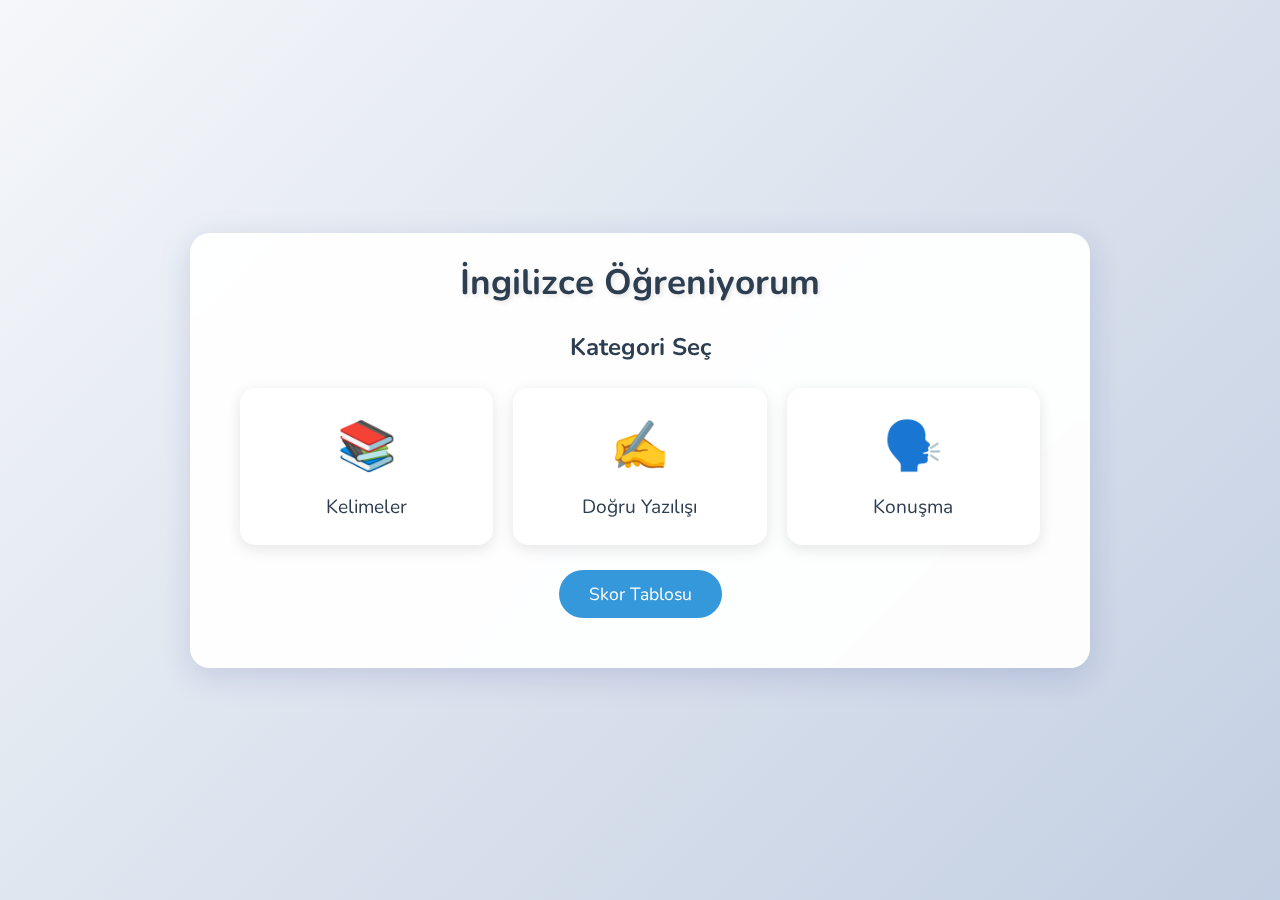
<file: index.html>
<!DOCTYPE html>
<html lang="tr">
<head>
    <meta charset="UTF-8">
    <meta name="viewport" content="width=device-width, initial-scale=1.0">
    <title>İngilizce Öğreniyorum</title>
    <link rel="preconnect" href="https://fonts.googleapis.com">
    <link rel="preconnect" href="https://fonts.gstatic.com" crossorigin>
    <link href="https://fonts.googleapis.com/css2?family=Nunito:wght@400;600;700&display=swap" rel="stylesheet">
    <link rel="stylesheet" href="style.css">
</head>
<body>
    <div class="container">
        <h1 class="app-title">İngilizce Öğreniyorum</h1>
        
        <div id="categorySelection" class="category-selection">
            <h2>Kategori Seç</h2>
            <div class="category-buttons">
                <button onclick="startCategory('words')" class="category-btn">
                    <span class="category-icon">📚</span>
                    Kelimeler
                </button>
                <button onclick="startCategory('spelling')" class="category-btn">
                    <span class="category-icon">✍️</span>
                    Doğru Yazılışı
                </button>
                <button onclick="startCategory('speaking')" class="category-btn">
                    <span class="category-icon">🗣️</span>
                    Konuşma
                </button>
            </div>
            <button id="showScoreboard" onclick="showScoreboard()" class="scoreboard-btn">
                Skor Tablosu
            </button>
        </div>

        <div id="scoreboard" class="scoreboard" style="display: none;">
            <h2>Yüksek Skorlar</h2>
            <div id="scoreList" class="score-list"></div>
            <button onclick="hideScoreboard()" class="close-btn">Kapat</button>
        </div>

        <div id="quizContainer" class="quiz-container" style="display: none;">
            <div class="timer-container">
                <div id="timer" class="timer">15</div>
            </div>

            <div class="question-container">
                <div id="emoji-feedback" class="emoji-feedback"></div>
                <p id="question" class="question"></p>
                <div id="options" class="options"></div>
            </div>

            <div class="progress">
                <p class="progress-text">
                    Soru <span id="currentQuestion">1</span> / <span id="totalQuestions">30</span>
                </p>
                <div class="progress-bar">
                    <div id="progressFill" class="progress-fill"></div>
                </div>
                <p class="score-text">Puan: <span id="currentScore">0</span></p>
            </div>

            <div class="control-buttons">
                <button id="endGameBtn" onclick="endGame()" class="end-game-btn">Oyunu Bitir</button>
                <button id="languageBtn" onclick="toggleLanguage()" class="language-btn">Switch to English</button>
            </div>

            <div id="feedback" class="feedback"></div>
        </div>
    </div>
    <script src="script.js"></script>
</body>
</html>
</file>
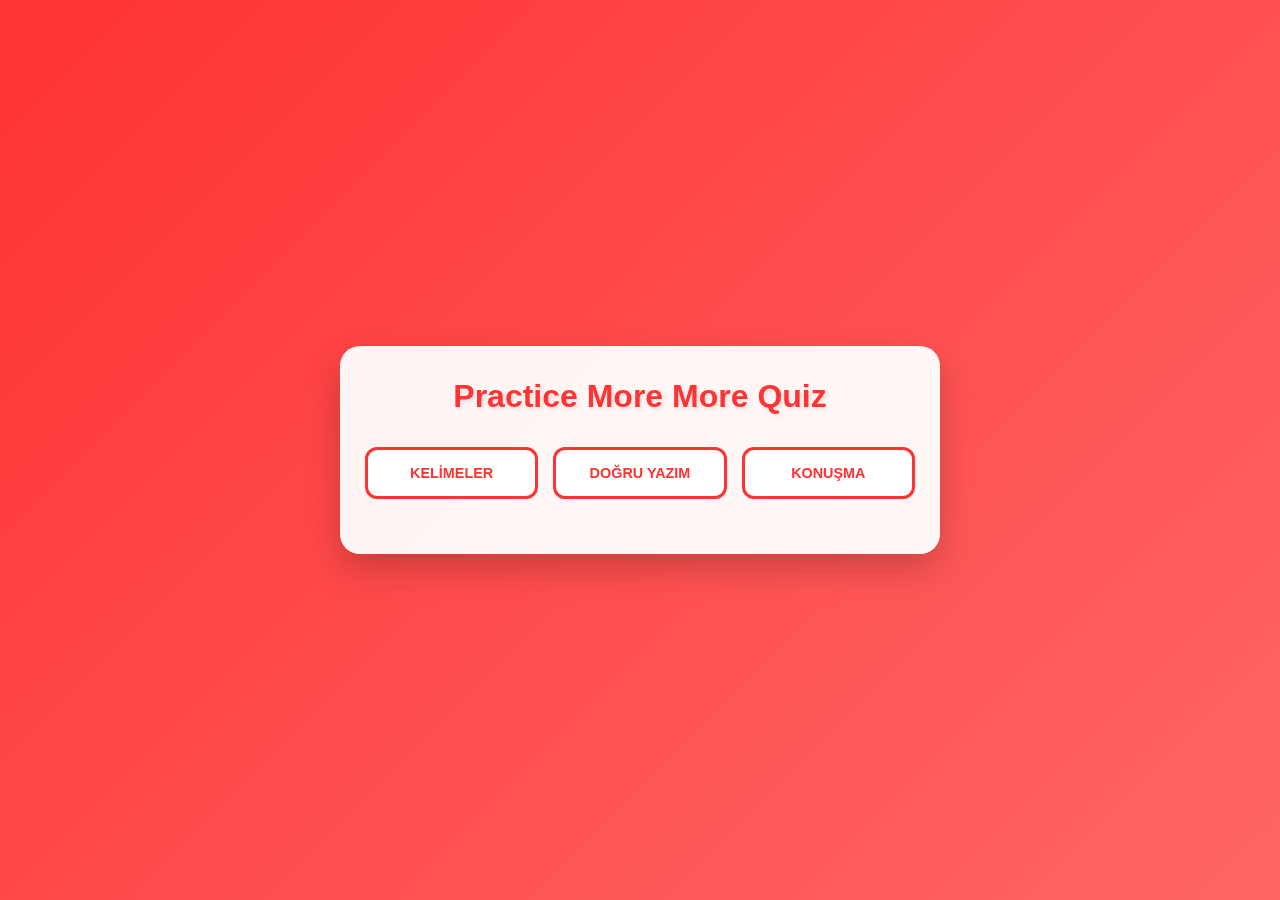
<file: mira kopyası 3.html>
<!DOCTYPE html>
<html lang="tr">
<head>
    <meta charset="UTF-8">
    <meta name="viewport" content="width=device-width, initial-scale=1.0, maximum-scale=1.0, user-scalable=no">
    <title>Practice More More Quiz</title>
    <style>
        * {
            box-sizing: border-box;
            margin: 0;
            padding: 0;
            -webkit-tap-highlight-color: transparent;
        }

        body {
            font-family: 'Segoe UI', Tahoma, Geneva, Verdana, sans-serif;
            min-height: 100vh;
            display: flex;
            justify-content: center;
            align-items: center;
            background: linear-gradient(135deg, #ff3333, #ff6666);
            padding: 15px;
            line-height: 1.6;
        }

        .container {
            background: rgba(255, 255, 255, 0.95);
            border-radius: 20px;
            padding: 25px;
            box-shadow: 0 15px 35px rgba(0, 0, 0, 0.2);
            max-width: 600px;
            width: 100%;
            position: relative;
            backdrop-filter: blur(10px);
        }

        .app-title {
            text-align: center;
            color: #ff3333;
            font-size: 2rem;
            margin-bottom: 25px;
            text-shadow: 2px 2px 4px rgba(0, 0, 0, 0.1);
        }

        .category-selector {
            display: grid;
            grid-template-columns: repeat(3, 1fr);
            gap: 15px;
            margin-bottom: 30px;
        }

        .category-btn {
            padding: 15px 10px;
            background: white;
            border: 3px solid #ff3333;
            border-radius: 12px;
            cursor: pointer;
            color: #ff3333;
            font-weight: 700;
            font-size: 0.9rem;
            transition: all 0.3s ease;
            text-transform: uppercase;
        }

        .category-btn:hover {
            background: #ff3333;
            color: white;
            transform: translateY(-3px);
            box-shadow: 0 5px 15px rgba(255, 51, 51, 0.3);
        }

        .category-btn.active {
            background: #ff3333;
            color: white;
        }

        .question-container {
            background: white;
            padding: 20px;
            border-radius: 15px;
            margin-bottom: 20px;
            box-shadow: 0 5px 15px rgba(0, 0, 0, 0.1);
        }

        .question {
            font-size: 1.3rem;
            margin-bottom: 25px;
            color: #333;
            font-weight: 600;
            text-align: center;
        }

        .options {
            display: grid;
            gap: 12px;
        }

        .option {
            padding: 15px 20px;
            border: 3px solid #ff3333;
            border-radius: 12px;
            cursor: pointer;
            transition: all 0.3s ease;
            background: white;
            color: #ff3333;
            font-weight: 600;
            text-align: center;
            position: relative;
            overflow: hidden;
        }

        .option:hover {
            background: #fff5f5;
            transform: translateY(-2px);
            box-shadow: 0 5px 15px rgba(255, 51, 51, 0.2);
        }

        .option.correct {
            background: #ff3333;
            color: white;
            transform: scale(1.02);
        }

        .option.wrong {
            background: #ffeded;
            border-color: #ffcccc;
            color: #ff3333;
        }

        .progress {
            margin-top: 25px;
            padding: 15px;
            background: #fff5f5;
            border-radius: 12px;
            box-shadow: inset 0 2px 5px rgba(0, 0, 0, 0.1);
        }

        .progress-text {
            text-align: center;
            color: #ff3333;
            font-weight: 700;
            font-size: 1.1rem;
        }

        .result-container {
            text-align: center;
            padding: 30px;
        }

        .result-title {
            color: #ff3333;
            font-size: 2rem;
            margin-bottom: 20px;
        }

        .result-score {
            font-size: 1.5rem;
            color: #333;
            margin-bottom: 30px;
        }

        .restart-btn {
            padding: 15px 30px;
            background: #ff3333;
            color: white;
            border: none;
            border-radius: 12px;
            font-size: 1.1rem;
            font-weight: 700;
            cursor: pointer;
            transition: all 0.3s ease;
        }

        .restart-btn:hover {
            background: #ff4444;
            transform: translateY(-2px);
            box-shadow: 0 5px 15px rgba(255, 51, 51, 0.3);
        }

        @media (max-width: 480px) {
            .container {
                padding: 15px;
            }

            .app-title {
                font-size: 1.5rem;
                margin-bottom: 20px;
            }

            .category-selector {
                grid-template-columns: 1fr;
            }

            .category-btn {
                padding: 12px 8px;
                font-size: 0.8rem;
            }

            .question {
                font-size: 1.1rem;
            }

            .option {
                padding: 12px 15px;
                font-size: 0.9rem;
            }

            .progress-text {
                font-size: 0.9rem;
            }
        }
    </style>
</head>
<body>
    <div class="container" id="mainContainer">
        <h1 class="app-title">Practice More More Quiz</h1>
        <div class="category-selector" id="categorySelector">
            <button class="category-btn" onclick="selectCategory('words')">Kelimeler</button>
            <button class="category-btn" onclick="selectCategory('spelling')">Doğru Yazım</button>
            <button class="category-btn" onclick="selectCategory('conversation')">Konuşma</button>
        </div>
        <div id="quizContainer" style="display: none;">
            <div class="question-container">
                <div class="question" id="question"></div>
                <div class="options" id="options"></div>
            </div>
            <div class="progress">
                <div class="progress-text" id="progress"></div>
            </div>
        </div>
    </div>
    <script>
        const questionsData = {
            words: [
                {
                    question: "'Ambulance' kelimesinin Türkçe anlamı nedir?",
                    options: ["Ambulans", "Hastane", "Doktor"],
                    correct: 0
                },
                {
                    question: "'Balloon' kelimesinin Türkçe anlamı nedir?",
                    options: ["Top", "Balon", "Oyuncak"],
                    correct: 1
                },
                {
                    question: "'Biscuit' kelimesinin Türkçe anlamı nedir?",
                    options: ["Kek", "Pasta", "Bisküvi"],
                    correct: 2
                },
                {
                    question: "'Café' kelimesinin Türkçe anlamı nedir?",
                    options: ["Kafe", "Restaurant", "Market"],
                    correct: 0
                },
                {
                    question: "'Cake' kelimesinin Türkçe anlamı nedir?",
                    options: ["Bisküvi", "Pasta", "Ekmek"],
                    correct: 1
                },
                {
                    question: "'Camp' kelimesinin Türkçe anlamı nedir?",
                    options: ["Kamp", "Piknik", "Park"],
                    correct: 0
                },
                {
                    question: "'Doctor' kelimesinin Türkçe anlamı nedir?",
                    options: ["Hemşire", "Doktor", "Hasta"],
                    correct: 1
                },
                {
                    question: "'Email' kelimesinin Türkçe anlamı nedir?",
                    options: ["E-posta", "Telefon", "Mesaj"],
                    correct: 0
                },
                {
                    question: "'Electric' kelimesinin Türkçe anlamı nedir?",
                    options: ["Su", "Gaz", "Elektrik"],
                    correct: 2
                },
                {
                    question: "'Garage' kelimesinin Türkçe anlamı nedir?",
                    options: ["Garaj", "Bahçe", "Depo"],
                    correct: 0
                },
                {
                    question: "'Hotel' kelimesinin Türkçe anlamı nedir?",
                    options: ["Ev", "Otel", "Bina"],
                    correct: 1
                },
                {
                    question: "'Internet' kelimesinin Türkçe anlamı nedir?",
                    options: ["İnternet", "Telefon", "Bilgisayar"],
                    correct: 0
                },
                {
                    question: "'Laptop' kelimesinin Türkçe anlamı nedir?",
                    options: ["Tablet", "Telefon", "Dizüstü bilgisayar"],
                    correct: 2
                },
                {
                    question: "'Lemon' kelimesinin Türkçe anlamı nedir?",
                    options: ["Limon", "Portakal", "Mandalina"],
                    correct: 0
                },
                {
                    question: "'Microphone' kelimesinin Türkçe anlamı nedir?",
                    options: ["Hoparlör", "Mikrofon", "Kulaklık"],
                    correct: 1
                },
                {
                    question: "'Note' kelimesinin Türkçe anlamı nedir?",
                    options: ["Not", "Kitap", "Kalem"],
                    correct: 0
                },
                {
                    question: "'Office' kelimesinin Türkçe anlamı nedir?",
                    options: ["Ev", "Ofis", "Market"],
                    correct: 1
                },
                {
                    question: "'Picnic' kelimesinin Türkçe anlamı nedir?",
                    options: ["Park", "Kamp", "Piknik"],
                    correct: 2
                },
                {
                    question: "'Quiz' kelimesinin Türkçe anlamı nedir?",
                    options: ["Sınav", "Test", "Quiz"],
                    correct: 2
                },
                {
                    question: "'Radio' kelimesinin Türkçe anlamı nedir?",
                    options: ["Radyo", "Televizyon", "Telefon"],
                    correct: 0
            },
            {
                question: "'Salad' kelimesinin Türkçe anlamı nedir?",
                options: ["Salata", "Yemek", "Meyve"],
                correct: 0
            },
            {
                question: "'Sandwich' kelimesinin Türkçe anlamı nedir?",
                options: ["Tost", "Sandviç", "Ekmek"],
                correct: 1
            },
            {
                question: "'Sport' kelimesinin Türkçe anlamı nedir?",
                options: ["Oyun", "Egzersiz", "Spor"],
                correct: 2
            },
            {
                question: "'Stop' kelimesinin Türkçe anlamı nedir?",
                options: ["Dur", "Git", "Bekle"],
                correct: 0
            },
            {
                question: "'Supermarket' kelimesinin Türkçe anlamı nedir?",
                options: ["Market", "Süpermarket", "Mağaza"],
                correct: 1
            },
            {
                question: "'Telephone' kelimesinin Türkçe anlamı nedir?",
                options: ["Telefon", "Bilgisayar", "Tablet"],
                correct: 0
            },
            {
                question: "'Television' kelimesinin Türkçe anlamı nedir?",
                options: ["Radyo", "Televizyon", "Bilgisayar"],
                correct: 1
            },
            {
                question: "'Tomato' kelimesinin Türkçe anlamı nedir?",
                options: ["Biber", "Salatalık", "Domates"],
                correct: 2
            },
            {
                question: "'Train' kelimesinin Türkçe anlamı nedir?",
                options: ["Tren", "Otobüs", "Araba"],
                correct: 0
            },
            {
                question: "'Word' kelimesinin Türkçe anlamı nedir?",
                options: ["Cümle", "Kelime", "Harf"],
                correct: 1
            },
            {
                question: "'University' kelimesinin Türkçe anlamı nedir?",
                options: ["Üniversite", "Okul", "Lise"],
                correct: 0
            },
            {
                question: "'Vanilla' kelimesinin Türkçe anlamı nedir?",
                options: ["Çikolata", "Vanilya", "Çilek"],
                correct: 1
            },
            {
                question: "'Video' kelimesinin Türkçe anlamı nedir?",
                options: ["Fotoğraf", "Resim", "Video"],
                correct: 2
            },
            {
                question: "'Yoghurt' kelimesinin Türkçe anlamı nedir?",
                options: ["Yoğurt", "Süt", "Ayran"],
                correct: 0
            },
            {
                question: "'Paint' kelimesinin Türkçe anlamı nedir?",
                options: ["Çizmek", "Boyamak", "Kesmek"],
                correct: 1
            },
            {
                question: "'Draw' kelimesinin Türkçe anlamı nedir?",
                options: ["Çizmek", "Boyamak", "Yazmak"],
                correct: 0
            },
            {
                question: "'Cut' kelimesinin Türkçe anlamı nedir?",
                options: ["Yapıştırmak", "Kesmek", "Açmak"],
                correct: 1
            },
            {
                question: "'Stick' kelimesinin Türkçe anlamı nedir?",
                options: ["Kesmek", "Çizmek", "Yapıştırmak"],
                correct: 2
            }
        ],
        spelling: [
        {
        question: "'Ambulance' kelimesinin doğru yazılışı hangisidir?",
        options: ["ambulence", "ambulance", "ambulens"],
        correct: 1
    },
    {
        question: "'Balloon' kelimesinin doğru yazılışı hangisidir?",
        options: ["baloon", "balloon", "ballon"],
        correct: 1
    },
    {
        question: "'Biscuit' kelimesinin doğru yazılışı hangisidir?",
        options: ["biscut", "biscuit", "biskit"],
        correct: 1
    },
    {
        question: "'Café' kelimesinin doğru yazılışı hangisidir?",
        options: ["cafe", "café", "caffe"],
        correct: 1
    },
    {
        question: "'Cake' kelimesinin doğru yazılışı hangisidir?",
        options: ["kake", "cake", "cake"],
        correct: 1
    },
    {
        question: "'Camp' kelimesinin doğru yazılışı hangisidir?",
        options: ["kamp", "camp", "cemp"],
        correct: 1
    },
    {
        question: "'Doctor' kelimesinin doğru yazılışı hangisidir?",
        options: ["docter", "doctor", "dokter"],
        correct: 1
    },
    {
        question: "'Email' kelimesinin doğru yazılışı hangisidir?",
        options: ["e-mail", "email", "imail"],
        correct: 1
    },
    {
        question: "'Electric' kelimesinin doğru yazılışı hangisidir?",
        options: ["elektric", "electric", "elektrik"],
        correct: 1
    },
    {
        question: "'Garage' kelimesinin doğru yazılışı hangisidir?",
        options: ["garaj", "garage", "garaje"],
        correct: 1
    },
    {
        question: "'Hotel' kelimesinin doğru yazılışı hangisidir?",
        options: ["hotell", "hotel", "hotle"],
        correct: 1
    },
    {
        question: "'Internet' kelimesinin doğru yazılışı hangisidir?",
        options: ["internet", "Internet", "intenet"],
        correct: 1
    },
    {
        question: "'Laptop' kelimesinin doğru yazılışı hangisidir?",
        options: ["labtop", "laptop", "leptop"],
        correct: 1
    },
    {
        question: "'Lemon' kelimesinin doğru yazılışı hangisidir?",
        options: ["limon", "lemon", "lemun"],
        correct: 1
    },
    {
        question: "'Microphone' kelimesinin doğru yazılışı hangisidir?",
        options: ["mikrofon", "microphone", "microfone"],
        correct: 1
    },
    {
        question: "'Note' kelimesinin doğru yazılışı hangisidir?",
        options: ["not", "note", "notte"],
        correct: 1
    },
    {
        question: "'Office' kelimesinin doğru yazılışı hangisidir?",
        options: ["ofis", "office", "offise"],
        correct: 1
    },
    {
        question: "'Picnic' kelimesinin doğru yazılışı hangisidir?",
        options: ["picknick", "picnic", "piknik"],
        correct: 1
    },
    {
        question: "'Quiz' kelimesinin doğru yazılışı hangisidir?",
        options: ["quize", "quiz", "quizz"],
        correct: 1
    },
    {
        question: "'Radio' kelimesinin doğru yazılışı hangisidir?",
        options: ["radyo", "radio", "redio"],
        correct: 1
    },
    {
        question: "'Salad' kelimesinin doğru yazılışı hangisidir?",
        options: ["sallad", "salad", "salat"],
        correct: 1
    },
    {
        question: "'Sandwich' kelimesinin doğru yazılışı hangisidir?",
        options: ["sandvich", "sandwich", "sandwitch"],
        correct: 1
    },
    {
        question: "'Sport' kelimesinin doğru yazılışı hangisidir?",
        options: ["spor", "sport", "sportt"],
        correct: 1
    },
    {
        question: "'Stop' kelimesinin doğru yazılışı hangisidir?",
        options: ["stopp", "stop", "stop"],
        correct: 1
    },
    {
        question: "'Supermarket' kelimesinin doğru yazılışı hangisidir?",
        options: ["süpermarket", "supermarket", "supermarkett"],
        correct: 1
    },
    {
        question: "'Telephone' kelimesinin doğru yazılışı hangisidir?",
        options: ["telefon", "telephone", "telephon"],
        correct: 1
    },
    {
        question: "'Television' kelimesinin doğru yazılışı hangisidir?",
        options: ["televizyon", "television", "televition"],
        correct: 1
    },
    {
        question: "'Tomato' kelimesinin doğru yazılışı hangisidir?",
        options: ["tometo", "tomato", "tamato"],
        correct: 1
    },
    {
        question: "'Train' kelimesinin doğru yazılışı hangisidir?",
        options: ["tren", "train", "traine"],
        correct: 1
    },
    {
        question: "'Word' kelimesinin doğru yazılışı hangisidir?",
        options: ["werd", "word", "woord"],
        correct: 1
    },
    {
        question: "'University' kelimesinin doğru yazılışı hangisidir?",
        options: ["üniversite", "university", "universitet"],
        correct: 1
    },
    {
        question: "'Vanilla' kelimesinin doğru yazılışı hangisidir?",
        options: ["vanila", "vanilla", "vanilia"],
        correct: 1
    },
    {
        question: "'Video' kelimesinin doğru yazılışı hangisidir?",
        options: ["vidio", "video", "vedio"],
        correct: 1
    },
    {
        question: "'Yoghurt' kelimesinin doğru yazılışı hangisidir?",
        options: ["yogurt", "yoghurt", "yoğurt"],
        correct: 1
    },
    {
        question: "'Paint' kelimesinin doğru yazılışı hangisidir?",
        options: ["peynt", "paint", "peint"],
        correct: 1
    },
    {
        question: "'Draw' kelimesinin doğru yazılışı hangisidir?",
        options: ["drow", "draw", "drau"],
        correct: 1
    },
    {
        question: "'Cut' kelimesinin doğru yazılışı hangisidir?",
        options: ["kat", "cut", "cutt"],
        correct: 1
    },
    {
        question: "'Stick' kelimesinin doğru yazılışı hangisidir?",
        options: ["stik", "stick", "stic"],
        correct: 1
            },
            // Diğer kelimeler için yazım soruları buraya eklenecek
        ],
        conversation: [
        {
                question: "Complete the dialogue: 'Good ___, how are you?'",
                options: ["morning", "night", "bye"],
                correct: 0
            },
            {
                question: "Fill in the blank: '___ name is John.'",
                options: ["I", "My", "Me"],
                correct: 1
            },
            {
                question: "Complete: 'How ___ you?'",
                options: ["is", "are", "am"],
                correct: 1
            },
            {
                question: "Fill in: '___ to meet you.'",
                options: ["Nice", "Good", "Well"],
                correct: 0
            },
            {
                question: "Complete: 'See you ___.'",
                options: ["later", "before", "after"],
                correct: 0
            },
            // PDF'deki diğer diyaloglar buraya eklenecek
        ]
    };

    let currentCategory = null;
    let currentQuestion = 0;
    let score = 0;
    let isAnswered = false;

    function selectCategory(category) {
        currentCategory = category;
        currentQuestion = 0;
        score = 0;
        document.getElementById('categorySelector').style.display = 'none';
        document.getElementById('quizContainer').style.display = 'block';
        displayQuestion();
    }

    function displayQuestion() {
        isAnswered = false;
        const questionEl = document.getElementById('question');
        const optionsEl = document.getElementById('options');
        const progressEl = document.getElementById('progress');
        const currentQuestions = questionsData[currentCategory];
        
        questionEl.textContent = currentQuestions[currentQuestion].question;
        optionsEl.innerHTML = '';
        
        currentQuestions[currentQuestion].options.forEach((option, index) => {
            const button = document.createElement('div');
            button.className = 'option';
            button.textContent = option;
            button.onclick = () => checkAnswer(index);
            optionsEl.appendChild(button);
        });

        progressEl.textContent = `Soru ${currentQuestion + 1} / ${currentQuestions.length}`;
    }

    function checkAnswer(selectedIndex) {
        if (isAnswered) return;
        isAnswered = true;

        const options = document.getElementsByClassName('option');
        const currentQuestions = questionsData[currentCategory];
        const correct = currentQuestions[currentQuestion].correct;

        Array.from(options).forEach(option => {
            option.style.pointerEvents = 'none';
        });

        if (selectedIndex === correct) {
            options[selectedIndex].classList.add('correct');
            score++;
        } else {
            options[selectedIndex].classList.add('wrong');
            options[correct].classList.add('correct');
        }

        setTimeout(() => {
            currentQuestion++;
            if (currentQuestion < currentQuestions.length) {
                displayQuestion();
            } else {
                showResults();
            }
        }, 1500);
    }

    function showResults() {
        const container = document.getElementById('quizContainer');
        const totalQuestions = questionsData[currentCategory].length;
        const percentage = Math.round((score / totalQuestions) * 100);
        let message = '';

        if (percentage >= 90) {
            message = 'Mükemmel! 🎉';
        } else if (percentage >= 70) {
            message = 'Çok iyi! 👏';
        } else if (percentage >= 50) {
            message = 'İyi! 👍';
        } else {
            message = 'Biraz daha çalışmalısın! 💪';
        }

        container.innerHTML = `
            <div class="result-container">
                <h2 class="result-title">Quiz Tamamlandı!</h2>
                <p class="result-score">
                    Skorunuz: ${score} / ${totalQuestions}<br>
                    Başarı: %${percentage}<br>
                    ${message}
                </p>
                <button onclick="location.reload()" class="restart-btn">
                    Yeniden Başla
                </button>
            </div>
        `;
    }

    // Sayfa yüklendiğinde başlık animasyonu
    window.onload = function() {
        const title = document.querySelector('.app-title');
        title.style.opacity = '0';
        title.style.transform = 'translateY(-20px)';
        title.style.transition = 'all 0.5s ease';
        
        setTimeout(() => {
            title.style.opacity = '1';
            title.style.transform = 'translateY(0)';
        }, 100);
    }
</script>
</body>
</html>
</file>
<file: style.css>
* {
    margin: 0;
    padding: 0;
    box-sizing: border-box;
    font-family: 'Nunito', sans-serif;
}

body {
    background: linear-gradient(135deg, #f5f7fa 0%, #c3cfe2 100%);
    min-height: 100vh;
    display: flex;
    align-items: center;
    justify-content: center;
    padding: 15px;
}

.container {
    width: 95%;
    max-width: 900px;
    background: rgba(255, 255, 255, 0.95);
    border-radius: 20px;
    padding: 25px;
    box-shadow: 0 8px 32px rgba(31, 38, 135, 0.15);
    backdrop-filter: blur(4px);
}

.app-title {
    text-align: center;
    color: #2c3e50;
    font-size: 2.2em;
    margin-bottom: 15px;
    font-weight: 700;
    text-shadow: 2px 2px 4px rgba(0,0,0,0.1);
}

.timer-container {
    text-align: center;
    margin-bottom: 10px;
}

.timer {
    font-size: 2.5em;
    font-weight: bold;
    color: #2c3e50;
    background: #fff;
    width: 75px;
    height: 75px;
    border-radius: 50%;
    display: flex;
    align-items: center;
    justify-content: center;
    margin: 0 auto;
    border: 4px solid #3498db;
    box-shadow: 0 0 15px rgba(52,152,219,0.2);
    transition: all 0.3s ease;
}

.timer.warning {
    color: #e74c3c;
    border-color: #e74c3c;
}

.scoreboard {
    background: white;
    padding: 25px;
    border-radius: 15px;
    margin-top: 25px;
    box-shadow: 0 4px 15px rgba(0,0,0,0.1);
}

.scoreboard h2 {
    color: #2c3e50;
    text-align: center;
    margin-bottom: 20px;
    font-weight: 700;
}

.score-list {
    max-height: 350px;
    overflow-y: auto;
    padding: 10px;
}

.score-item {
    display: flex;
    justify-content: space-between;
    padding: 12px;
    border-bottom: 1px solid #eee;
    transition: background-color 0.3s ease;
}

.score-item:hover {
    background-color: #f7f9fc;
}

.score-item:last-child {
    border-bottom: none;
}

.scoreboard-btn {
    display: block;
    margin: 25px auto;
    padding: 12px 30px;
    background: #3498db;
    color: white;
    border: none;
    border-radius: 25px;
    font-size: 1.1em;
    cursor: pointer;
    transition: all 0.3s ease;
}

.scoreboard-btn:hover {
    background: #2980b9;
    transform: translateY(-2px);
}

.close-btn {
    display: block;
    margin: 20px auto 0;
    padding: 10px 25px;
    background: #34495e;
    color: white;
    border: none;
    border-radius: 20px;
    cursor: pointer;
    transition: all 0.3s ease;
}

.close-btn:hover {
    background: #2c3e50;
}

.control-buttons {
    display: flex;
    justify-content: space-between;
    margin-top: 25px;
    gap: 15px;
}

.end-game-btn {
    padding: 12px 25px;
    background: #e74c3c;
    color: white;
    border: none;
    border-radius: 25px;
    cursor: pointer;
    transition: all 0.3s ease;
    font-size: 1em;
}

.end-game-btn:hover {
    background: #c0392b;
    transform: translateY(-2px);
}

.category-selection {
    text-align: center;
    margin: 25px 0;
}

.category-selection h2 {
    color: #2c3e50;
    margin-bottom: 25px;
    font-weight: 700;
}

.category-buttons {
    display: grid;
    grid-template-columns: repeat(auto-fit, minmax(250px, 1fr));
    gap: 20px;
    margin: 0 auto;
    max-width: 800px;
}

.category-btn {
    display: flex;
    flex-direction: column;
    align-items: center;
    justify-content: center;
    padding: 25px;
    border: none;
    border-radius: 15px;
    background: #fff;
    color: #2c3e50;
    font-size: 1.2em;
    cursor: pointer;
    transition: all 0.3s ease;
    box-shadow: 0 4px 15px rgba(0,0,0,0.1);
}

.category-btn:hover {
    transform: translateY(-5px);
    box-shadow: 0 6px 20px rgba(0,0,0,0.15);
}

.category-icon {
    font-size: 2.5em;
    margin-bottom: 15px;
}

.quiz-container {
    display: none;
}

.question-container {
    background: #fff;
    border-radius: 15px;
    padding: 20px;
    margin-bottom: 15px;
    box-shadow: 0 4px 15px rgba(0,0,0,0.1);
}

.question {
    font-size: 1.6em;
    color: #2c3e50;
    margin-bottom: 25px;
    line-height: 1.6;
    font-weight: 600;
}

.options {
    display: grid;
    gap: 15px;
}

.options button {
    width: 100%;
    padding: 15px 20px;
    border: 2px solid #3498db;
    border-radius: 12px;
    background: white !important; /* !important ekledik */
    color: #2c3e50;
    font-size: 1.1em;
    cursor: pointer;
    transition: all 0.3s ease;
    text-align: left;
    font-weight: 500;
    -webkit-tap-highlight-color: transparent !important;
    -webkit-touch-callout: none;
    -webkit-user-select: none;
    user-select: none;
    -webkit-appearance: none;
    appearance: none;
    outline: none !important;
}

.options button:any-link {
    -webkit-tap-highlight-color: transparent;
}

.options button:hover {
    background: #3498db;
    color: white;
    transform: translateX(5px);
}

@supports (-webkit-touch-callout: none) {
    /* Normal butonlar için vurguları kaldır */
    .options button:focus,
    .options button:active,
    .options button:hover,
    .options button:focus-visible {
        background: white !important;
        color: #2c3e50 !important;
        transform: none !important;
        outline: none !important;
    }
    
    /* Doğru ve yanlış cevaplar için renkleri koru */
    .options button.correct {
        background: #2ecc71 !important;
        color: white !important;
    }
    
    .options button.wrong {
        background: #e74c3c !important;
        color: white !important;
    }
}

.options button.correct {
    background: #2ecc71;
    color: white;
    border-color: #2ecc71;
}

.options button.wrong {
    background: #e74c3c;
    color: white;
    border-color: #e74c3c;
}

.progress {
    margin-top: 30px;
    text-align: center;
}

.progress-text {
    color: #2c3e50;
    margin-bottom: 15px;
    font-size: 1.1em;
    font-weight: 600;
}

.progress-bar {
    width: 100%;
    height: 12px;
    background: #f0f0f0;
    border-radius: 6px;
    margin: 15px 0;
    overflow: hidden;
}

.progress-fill {
    height: 100%;
    background: linear-gradient(to right, #3498db, #2980b9);
    width: 0%;
    transition: width 0.5s ease;
}

.score-text {
    color: #2c3e50;
    font-size: 1.3em;
    font-weight: 700;
    margin-top: 15px;
}

.language-btn {
    background: #3498db;
    color: white;
    border: none;
    padding: 12px 25px;
    border-radius: 20px;
    cursor: pointer;
    font-size: 1em;
    transition: all 0.3s ease;
}

.language-btn:hover {
    background: #2980b9;
    transform: translateY(-2px);
}

.feedback {
    text-align: center;
    margin-top: 20px;
    padding: 15px;
    border-radius: 10px;
    font-weight: 600;
    display: none;
}

/* Emoji animasyonları buraya eklenecek */
.emoji-feedback {
    font-size: 48px;
    height: 48px;
    text-align: center;
    margin-bottom: 10px;
    opacity: 0;
    transition: opacity 0.3s;
}

.emoji-correct {
    animation: fadeInOut 1s ease-in-out;
}

.emoji-wrong {
    animation: wrongShake 2s ease-in-out;
}

@keyframes fadeInOut {
    0% { opacity: 0; }
    20% { opacity: 1; }
    80% { opacity: 1; }
    100% { opacity: 0; }
}

@keyframes wrongShake {
    0% { transform: translateX(0); opacity: 0; }
    20% { opacity: 1; }
    25% { transform: translateX(-10px); }
    50% { transform: translateX(10px); }
    75% { transform: translateX(-5px); }
    100% { transform: translateX(0); opacity: 0; }
}

@media (max-width: 768px) {
    .container {
        width: 95%;
        padding: 20px;
    }

    .app-title {
        font-size: 2em;
    }

    .category-buttons {
        grid-template-columns: 1fr;
    }

    .question {
        font-size: 1.2em;
    }

    .options button {
        padding: 12px 15px;
        font-size: 1.6em;
    }

    .timer {
        width: 70px;
        height: 70px;
        font-size: 2em;
    }

    .control-buttons {
        flex-direction: column;
    }

    .end-game-btn, .language-btn {
        width: 100%;
        margin: 5px 0;
    }
}

@media (max-width: 480px) {
    .container {
        padding: 15px;
    }

    .app-title {
        font-size: 1.5em;
    }

    .question {
        font-size: 1.6em;
    }

    .options button {
        padding: 10px;
        font-size: 1.2em;
    }

    .timer {
        width: 60px;
        height: 60px;
        font-size: 1.8em;
    }

    .score-item {
        flex-direction: column;
        align-items: center;
        text-align: center;
        gap: 5px;
    }
}
</file>
